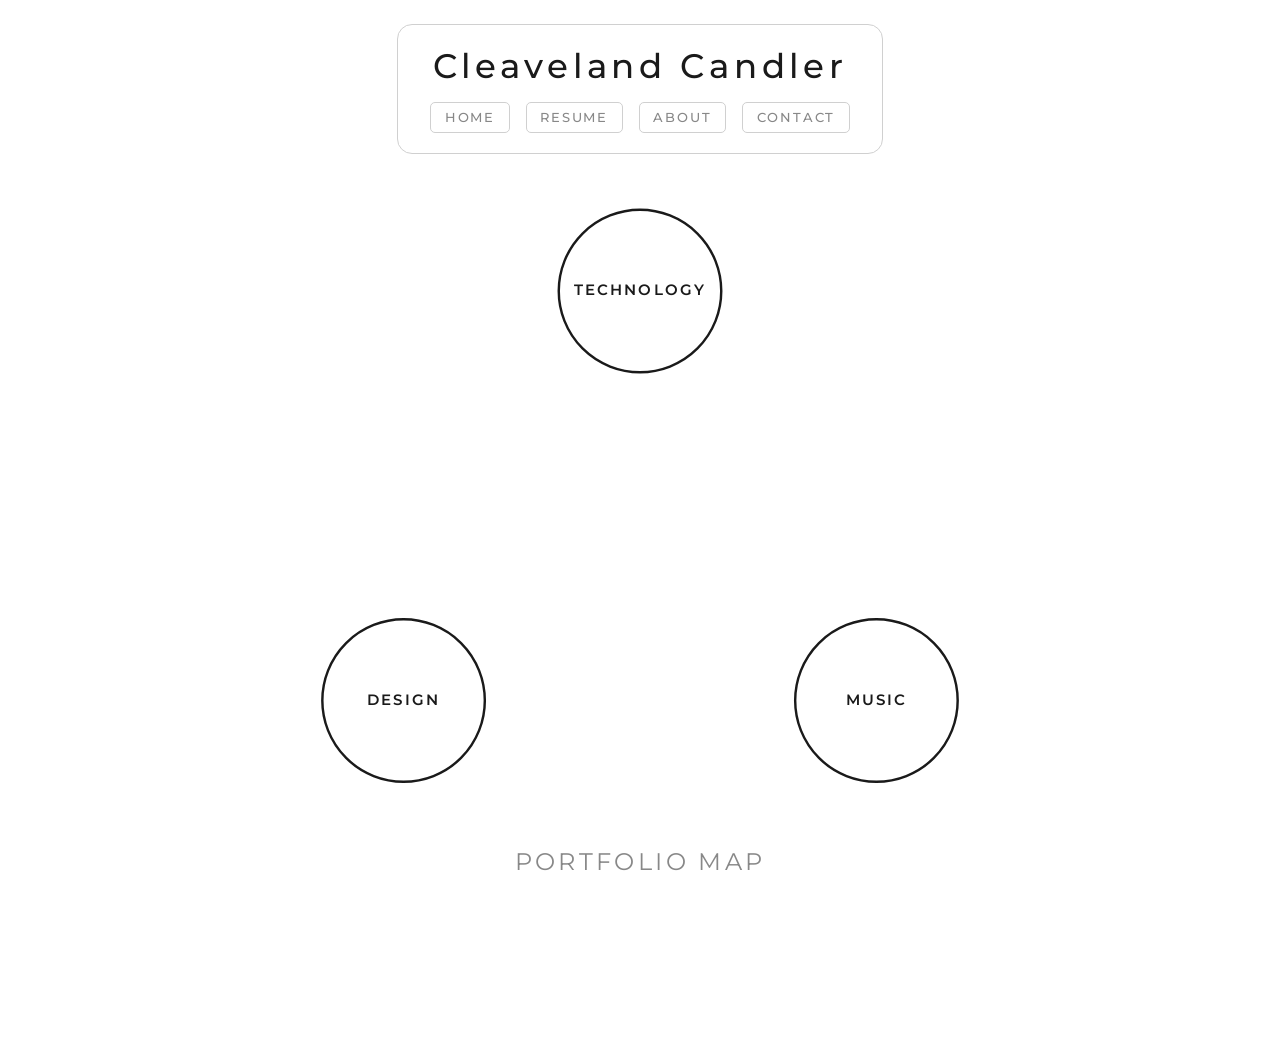
<file: index.html>
<!doctype html>
<html lang="en">
  <head>
    <meta charset="UTF-8" />
    <meta name="viewport" content="width=device-width, initial-scale=1.0" />

    <title>CleaveTech - Cleaveland Candler</title>
    <meta
      name="description"
      content="The portfolio of Cleaveland Candler — technologist, designer, and musician. Nine projects spanning IT, design, and music."
    />

    <link rel="icon" href="favicon.ico" sizes="32x32" />
    <link rel="icon" href="icon.svg" type="image/svg+xml" />
    <link rel="apple-touch-icon" href="apple-touch-icon.png" />

    <meta name="theme-color" content="#037585" />

    <meta property="og:title" content="CleaveTech - Cleaveland Candler" />
    <meta
      property="og:description"
      content="The portfolio of Cleaveland Candler — technologist, designer, and musician."
    />
    <meta property="og:url" content="https://cleavetech.com/" />
    <meta property="og:type" content="website" />

    <link rel="canonical" href="https://cleavetech.com/" />

    <link rel="stylesheet" href="src/styles/tokens.css" />
    <link rel="stylesheet" href="src/styles/main.css" />
    <link rel="stylesheet" href="src/styles/home.css" />

    <script src="src/js/header.js" defer></script>
  </head>
  <body>
    <div id="site-header"></div>

    <main class="landing">
      <svg
        class="portfolio-svg"
        viewBox="0 0 640 480"
        xmlns="http://www.w3.org/2000/svg"
        aria-label="Interactive portfolio — select a discipline to explore projects"
      >
        <!-- Arc label paths are injected here by main.js -->
        <defs id="js-defs"></defs>

        <!-- Layer 3: connecting lines from discipline to project icons -->
        <g id="js-lines"></g>

        <!-- Layer 4: project icons and arc labels -->
        <g id="js-icons"></g>

        <!-- Layer 5: discipline buttons (on top) -->
        <g id="js-disciplines"></g>
      </svg>
    </main>
    <p class="landing__page-title">Portfolio Map</p>

    <script src="src/js/main.js"></script>
  </body>
</html>
</file>
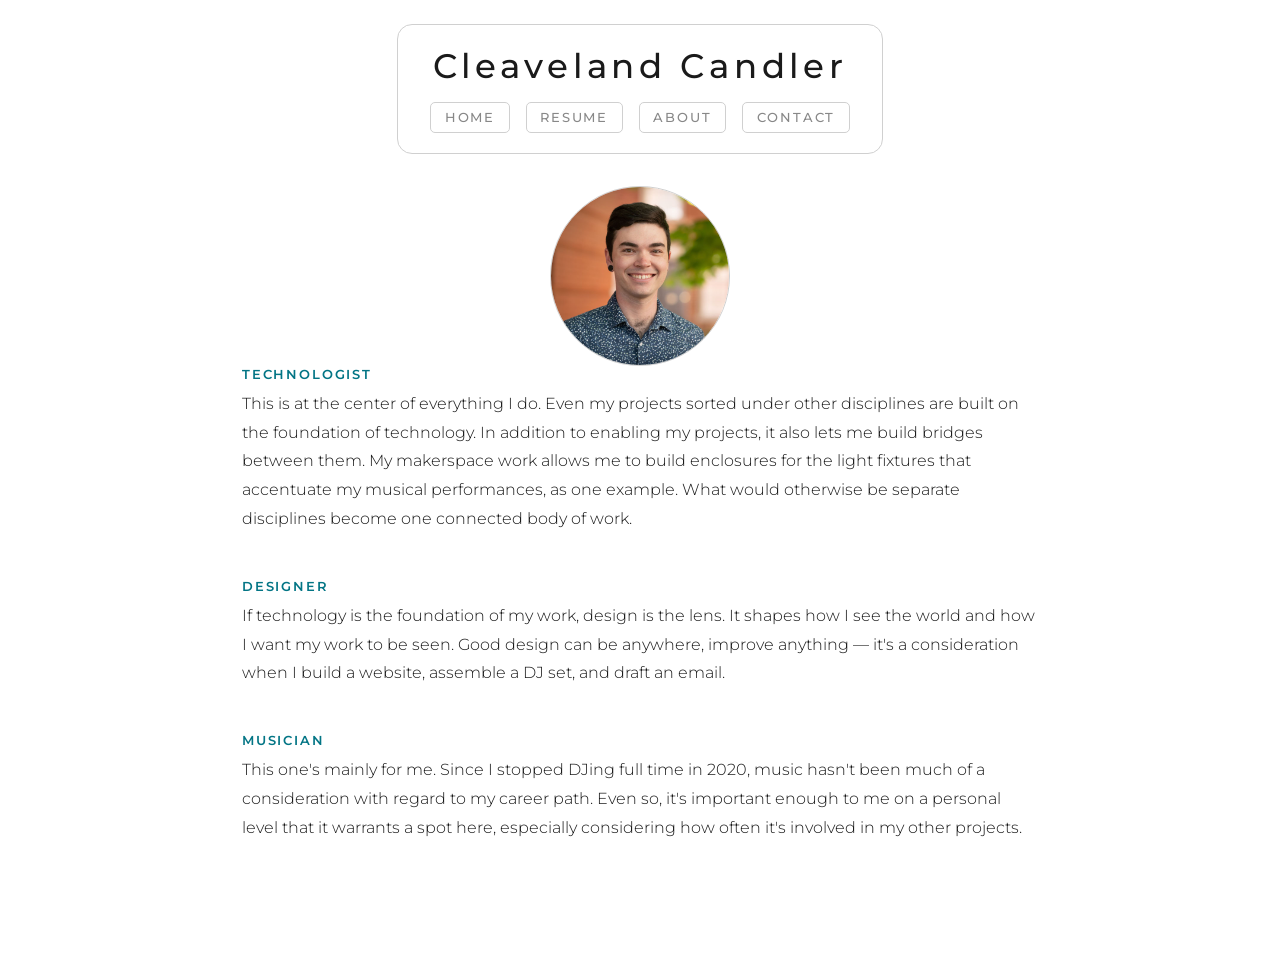
<file: about/index.html>
<!doctype html>
<html lang="en">
  <head>
    <meta charset="UTF-8" />
    <meta name="viewport" content="width=device-width, initial-scale=1.0" />

    <title>CleaveTech - About</title>
    <meta
      name="description"
      content="Technologist - Musician - Designer"
    />

    <link rel="icon" href="../favicon.ico" sizes="32x32" />
    <link rel="icon" href="../icon.svg" type="image/svg+xml" />
    <link rel="apple-touch-icon" href="../apple-touch-icon.png" />

    <meta name="theme-color" content="#037585" />

    <meta property="og:title" content="CleaveTech - About" />
    <meta
      property="og:description"
      content="Technologist - Musician - Designer"
    />
    <meta property="og:url" content="https://cleavetech.com/about/" />
    <meta property="og:type" content="website" />

    <link rel="canonical" href="https://cleavetech.com/about/" />

    <link rel="stylesheet" href="../src/styles/tokens.css" />
    <link rel="stylesheet" href="../src/styles/main.css" />
    <link rel="stylesheet" href="../src/styles/content.css" />

    <script src="../src/js/header.js" defer></script>
  </head>
  <body>
    <div id="site-header"></div>

    <main class="content">
      <section class="content__hero">
        <img
          class="content__photo content__photo--round"
          src="../src/assets/img/cleaveland_profile.jpg"
          alt="Cleaveland Candler"
        />
        <div class="content__hero-body">
          <div>
            <h2 class="content__section-title">Technologist</h2>
            <p class="content__section-body">
              This is at the center of everything I do. Even my projects sorted under other disciplines are built on the
              foundation of technology. In addition to enabling my projects, it also lets me build bridges between them.
              My makerspace work allows me to build enclosures for the light fixtures that accentuate my musical
              performances, as one example. What would otherwise be separate disciplines become one connected body of
              work.
            </p>
          </div>

          <div>
            <h2 class="content__section-title">Designer</h2>
            <p class="content__section-body">
              If technology is the foundation of my work, design is the lens. It shapes how I see the world and how I
              want my work to be seen. Good design can be anywhere, improve anything — it's a consideration when I build
              a website, assemble a DJ set, and draft an email.
            </p>
          </div>

          <div>
            <h2 class="content__section-title">Musician</h2>
            <p class="content__section-body">
              This one's mainly for me. Since I stopped DJing full time in 2020, music hasn't been much of a
              consideration with regard to my career path. Even so, it's important enough to me on a personal level that
              it warrants a spot here, especially considering how often it's involved in my other projects.
            </p>
          </div>
        </div>
      </section>
    </main>
  </body>
</html>
</file>
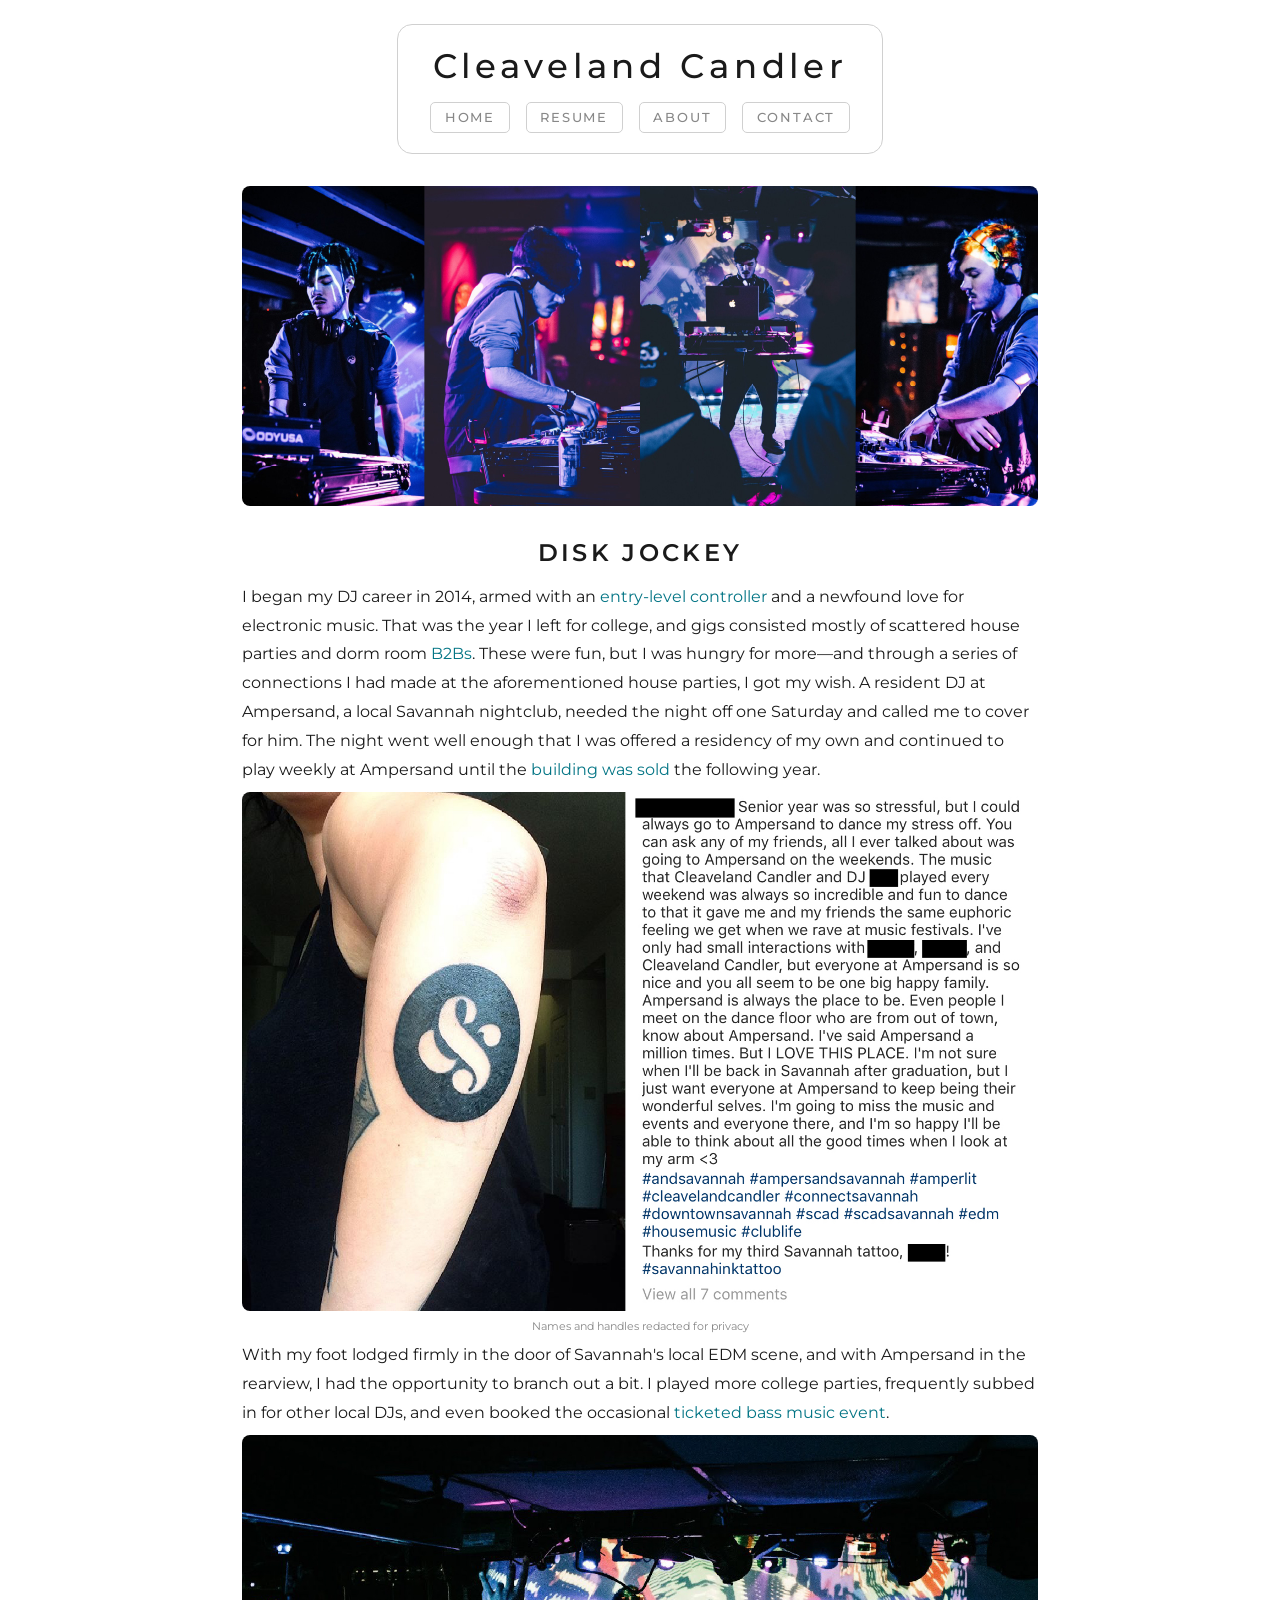
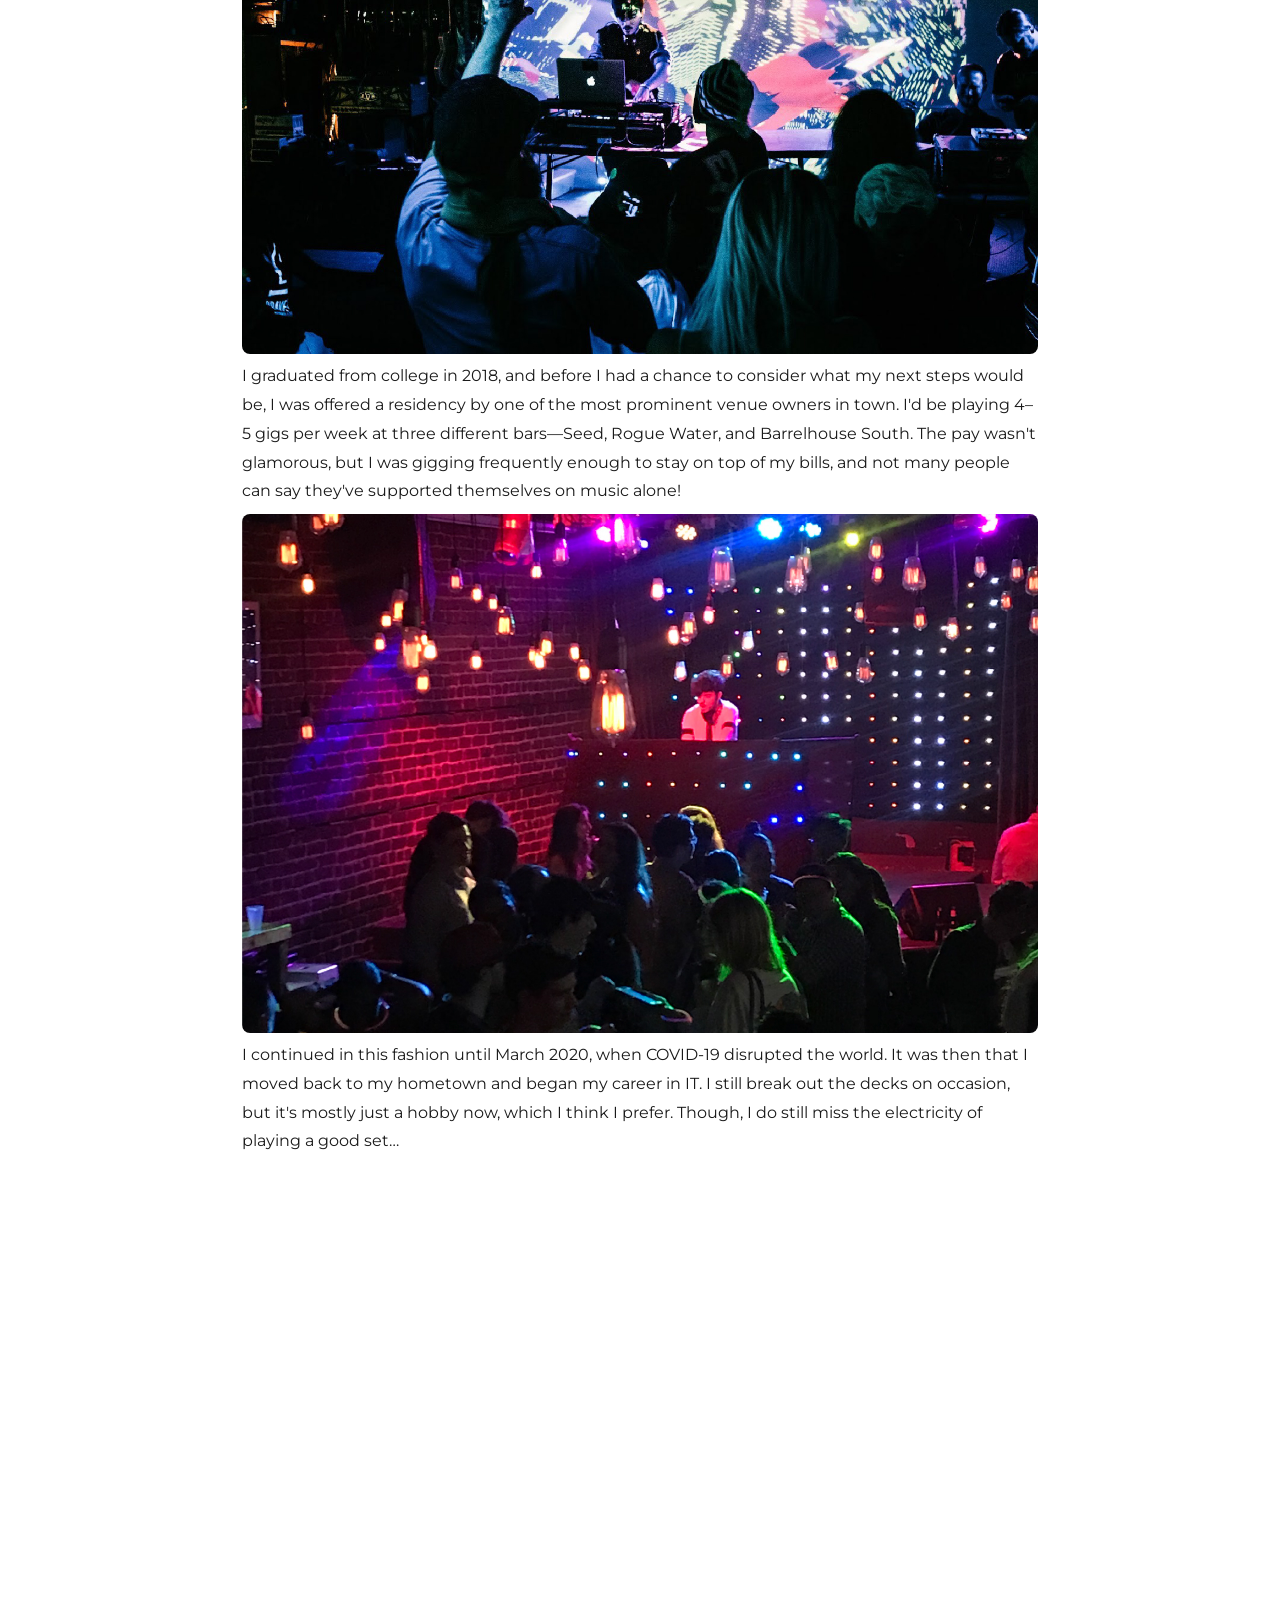
<file: projects/disk-jockey/index.html>
<!doctype html>
<html lang="en">
  <head>
    <meta charset="UTF-8" />
    <meta name="viewport" content="width=device-width, initial-scale=1.0" />

    <title>CleaveTech - Disk Jockey</title>
    <meta
      name="description"
      content="Years behind the decks building nights to remember."
    />

    <link rel="icon" href="../../favicon.ico" sizes="32x32" />
    <link rel="icon" href="../../icon.svg" type="image/svg+xml" />
    <link rel="apple-touch-icon" href="../../apple-touch-icon.png" />

    <meta name="theme-color" content="#037585" />

    <meta property="og:title" content="CleaveTech - Disk Jockey" />
    <meta
      property="og:description"
      content="Years behind the decks building nights to remember."
    />
    <meta property="og:url" content="https://cleavetech.com/projects/disk-jockey/" />
    <meta property="og:type" content="website" />

    <link rel="canonical" href="https://cleavetech.com/projects/disk-jockey/" />

    <link rel="stylesheet" href="../../src/styles/tokens.css" />
    <link rel="stylesheet" href="../../src/styles/main.css" />
    <link rel="stylesheet" href="../../src/styles/content.css" />

    <script src="../../src/js/header.js" defer></script>
  </head>
  <body>
    <div id="site-header"></div>

    <main class="content">
      <div class="content__banner">
        <img
          class="content__banner-img"
          src="../../src/assets/img/dj-banner.jpg"
          alt="Disk Jockey"
        />
      </div>
      <h1 class="content__title">Disk Jockey</h1>
      <section class="content__intro">
        <p class="content__intro-body">
          I began my DJ career in 2014, armed with an
          <a href="https://www.numark.com/product/mixtrack-pro-ii" target="_blank" rel="noopener">entry-level controller</a>
          and a newfound love for electronic music. That was the year I left for
          college, and gigs consisted mostly of scattered house parties and dorm
          room
          <a href="https://www.redbull.com/us-en/b2b-dj-sets-explained" target="_blank" rel="noopener">B2Bs</a>.
          These were fun, but I was hungry for more—and through a series of
          connections I had made at the aforementioned house parties, I got my
          wish. A resident DJ at Ampersand, a local Savannah nightclub, needed
          the night off one Saturday and called me to cover for him. The night
          went well enough that I was offered a residency of my own and continued
          to play weekly at Ampersand until the
          <a href="https://www.savannahnow.com/story/business/2016/07/29/ampersand-close-its-doors/13972878007/" target="_blank" rel="noopener">building was sold</a>
          the following year.
        </p>

        <figure class="content__figure">
          <img
            class="content__figure-img"
            src="../../src/assets/img/amptattoo.jpg"
            alt="Someone tattooed the Ampersand logo on their arm, citing me and the other DJs"
          />
          <figcaption class="content__figure-caption">Names and handles redacted for privacy</figcaption>
        </figure>

        <p class="content__intro-body">
          With my foot lodged firmly in the door of Savannah's local EDM scene,
          and with Ampersand in the rearview, I had the opportunity to branch out
          a bit. I played more college parties, frequently subbed in for
          other local DJs, and even booked the occasional
          <a href="https://www.facebook.com/photo/?fbid=546334899339078&amp;set=pcb.546334972672404" target="_blank" rel="noopener">ticketed bass music event</a>.
        </p>

        <figure class="content__figure">
          <img
            class="content__figure-img"
            src="../../src/assets/img/basshole1.jpg"
            alt="Performing at Basshole, local EDM event hosted by Savannah Bounce"
          />
        </figure>

        <p class="content__intro-body">
          I graduated from college in 2018, and before I had a chance to consider
          what my next steps would be, I was offered a residency by one of the
          most prominent venue owners in town. I'd be playing 4–5 gigs per week
          at three different bars—Seed, Rogue Water, and Barrelhouse South. The
          pay wasn't glamorous, but I was gigging frequently enough to stay on
          top of my bills, and not many people can say they've supported
          themselves on music alone!
        </p>

        <figure class="content__figure">
          <img
            class="content__figure-img"
            src="../../src/assets/img/barrelhouse1.jpg"
            alt="Performing at Barrelhouse South, bar and venue in Savannah, GA"
          />
        </figure>
        
        <p class="content__intro-body">
          I continued in this fashion until March 2020, when COVID-19 disrupted
          the world. It was then that I moved back to my hometown and began my
          career in IT. I still break out the decks on occasion, but it's mostly
          just a hobby now, which I think I prefer. Though, I do still miss the
          electricity of playing a good set…
        </p>
      </section>
      <div class="content__embed-wrap">
        <iframe
          class="content__embed"
          title="CLVLND — MIXES"
          src="https://w.soundcloud.com/player/?url=https%3A//api.soundcloud.com/playlists/soundcloud%253Aplaylists%253A462865893&color=%23037585&auto_play=false&hide_related=true&show_comments=false&show_user=true&show_reposts=false&show_teaser=false&visual=true"
          loading="lazy"
          allow="autoplay"
        ></iframe>
      </div>
    </main>
  </body>
</html>
</file>
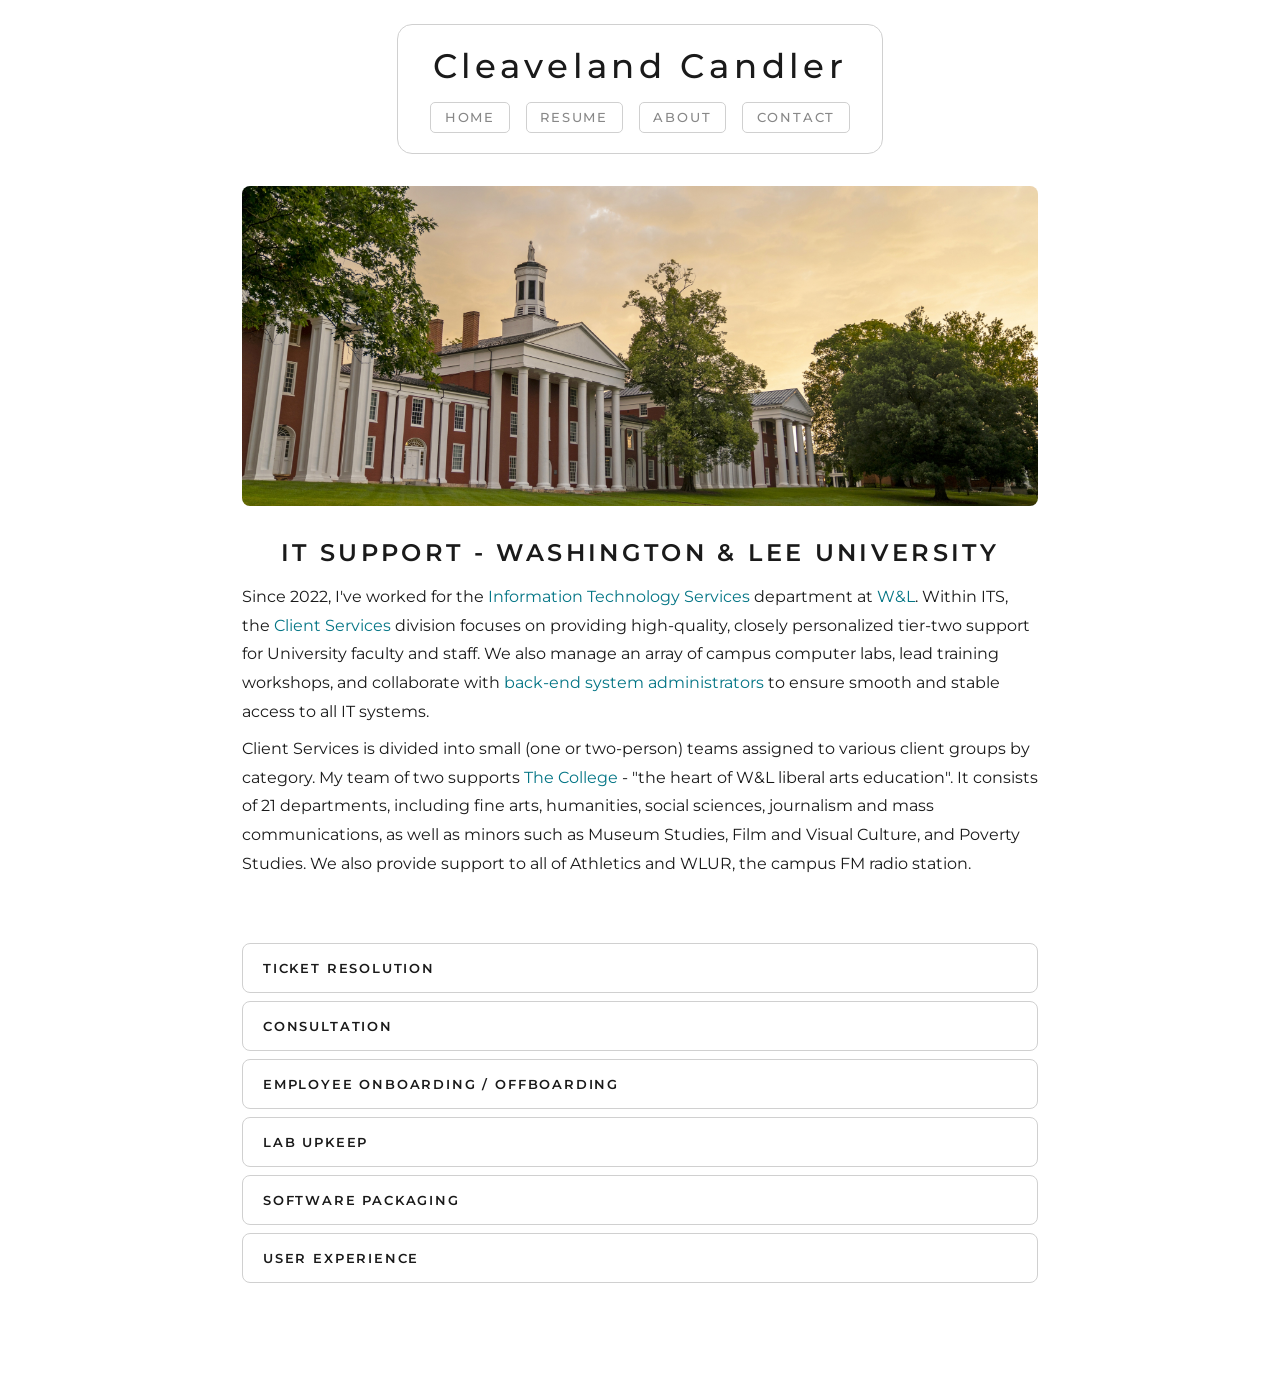
<file: projects/it-support/index.html>
<!doctype html>
<html lang="en">
  <head>
    <meta charset="UTF-8" />
    <meta name="viewport" content="width=device-width, initial-scale=1.0" />

    <title>CleaveTech - IT Support</title>
    <meta
      name="description"
      content="Tier-two IT support for The College at Washington &amp; Lee University: ticket resolution, client consultation, employee onboarding, and campus lab management."
    />

    <link rel="icon" href="../../favicon.ico" sizes="32x32" />
    <link rel="icon" href="../../icon.svg" type="image/svg+xml" />
    <link rel="apple-touch-icon" href="../../apple-touch-icon.png" />

    <meta name="theme-color" content="#037585" />

    <meta property="og:title" content="CleaveTech - IT Support" />
    <meta
      property="og:description"
      content="Tier-two IT support for The College at Washington &amp; Lee University: ticket resolution, consultation, onboarding, and campus lab management."
    />
    <meta property="og:url" content="https://cleavetech.com/projects/it-support/" />
    <meta property="og:type" content="website" />

    <link rel="canonical" href="https://cleavetech.com/projects/it-support/" />

    <link rel="stylesheet" href="../../src/styles/tokens.css" />
    <link rel="stylesheet" href="../../src/styles/main.css" />
    <link rel="stylesheet" href="../../src/styles/content.css" />

    <script src="../../src/js/header.js" defer></script>
  </head>
  <body>
    <div id="site-header"></div>

    <main class="content">
      <div class="content__banner">
        <img class="content__banner-img" src="../../src/assets/img/it-support-banner.jpg" alt="IT Support" />
      </div>
      <h1 class="content__title">IT Support - Washington & Lee University</h1>
      <section class="content__intro">
        <p class="content__intro-body">
          Since 2022, I've worked for the
          <a href="https://my.wlu.edu/its" target="_blank" rel="noopener noreferrer">Information Technology Services</a>
          department at <a href="https://wlu.edu" target="_blank" rel="noopener noreferrer">W&L</a>. Within ITS, the
          <a href="https://my.wlu.edu/its/about-its/its-client-services-staff" target="_blank" rel="noopener noreferrer"
            >Client Services</a
          >
          division focuses on providing high-quality, closely personalized tier-two support for University faculty and
          staff. We also manage an array of campus computer labs, lead training workshops, and collaborate with
          <a href="https://my.wlu.edu/its/about-its/its-groups" target="_blank" rel="noopener noreferrer"
            >back-end system administrators</a
          >
          to ensure smooth and stable access to all IT systems.
        </p>
        <p class="content__intro-body">
          Client Services is divided into small (one or two-person) teams assigned to various client groups by category.
          My team of two supports
          <a href="https://my.wlu.edu/the-college" target="_blank">The College</a> - "the heart of W&L liberal arts
          education". It consists of 21 departments, including fine arts, humanities, social sciences, journalism and
          mass communications, as well as minors such as Museum Studies, Film and Visual Culture, and Poverty Studies.
          We also provide support to all of Athletics and WLUR, the campus FM radio station.
        </p>
      </section>

      <section class="content__body">
        <div class="collapsible">
          <button class="collapsible__trigger">Ticket Resolution</button>
          <div class="collapsible__panel">
            <p class="collapsible__body">
              The core of my day-to-day work in Client Services is ticket resolution. Using the SolarWinds Web Help Desk
              platform, I work closely with our university's Help Desk to manage tickets through creation/assignment,
              investigation, resolution, and closure:
            </p>
            <ol class="collapsible__list">
              <li>
                Ticket Creation
                <p class="collapsible__body">
                  Tickets are created one of two ways: traditionally, a user will contact the Help Desk with their
                  issue, and if escalation is necessary, the Help Desk will assign it to me. I like to offer a personal
                  touch, so I make it clear to my clients that they can always contact me directly with questions or
                  issues, if that is their preference. In these cases, I am responsible for creating the ticket myself.
                </p>
              </li>
              <li>
                Investigation
                <p class="collapsible__body">
                  Whether the ticket was routed to me from the Help Desk or created from a direct conversation with a
                  client, the next step is to gather data. What is the nature of the issue? Is there an error code to
                  research? Does the problem persist across multiple devices, different browsers, or alternative user
                  accounts? Answering these questions will point me in the right direction to isolate the source of the
                  issue.
                </p>
              </li>
              <li>
                Resolution
                <p class="collapsible__body">
                  Ticket resolution isn't always as simple as sending bulleted instructions or helping a user clear
                  their cache. Often, I need to coordinate with teammates, outside vendors, or the back-end
                  administrators and architects within ITS. This can extend the timeline a bit, so it's important to
                  communicate with the client to keep them up-to-date when a fix is implemented.
                </p>
              </li>
              <li>
                Closure
                <p class="collapsible__body">
                  Before closing a ticket, it's good to make sure that every step of the process has been properly
                  documented - including the steps I took to solve the issue, as well as any outside parties I
                  coordinated with. Collecting this data in Web Help Desk will help others who may face similar issues
                  in the future.
                </p>
              </li>
            </ol>
          </div>
        </div>

        <div class="collapsible">
          <button class="collapsible__trigger">Consultation</button>
          <div class="collapsible__panel">
            <p class="collapsible__body">
              One main difference between tier-one helpdesk support and my tier-two role in Client Services is that I
              can offer personalized consultation for all sorts of technical needs: hardware upgrades and replacement,
              project management, software selection and training, and workflow automation. A hands-on, white glove
              approach means my clients get to stay focused on their work without poring over technical details that may
              feel unimportant or distracting.
            </p>
          </div>
        </div>

        <div class="collapsible">
          <button class="collapsible__trigger">Employee Onboarding / Offboarding</button>
          <div class="collapsible__panel">
            <p class="collapsible__body">
              Working in an academic institution, I support an ever-rotating cast of visiting faculty and coaches. For
              new employees, onboarding is split into three sections:
            </p>
            <ol class="collapsible__list">
              <li>
                Pre-employment
                <p class="collapsible__body">
                  This is the consultation phase - upon receiving the hiring notice from HR, I reach out to the user to
                  ask about their preferences regarding OS, form factor, monitor configuration, and peripheral needs.
                  It's also a good opportunity to send over some preliminary information from our ITS homepage and
                  answer any questions early on.
                </p>
              </li>
              <li>
                Equipment setup
                <p class="collapsible__body">
                  Once I have the information I need from step 1, I prepare the equipment: image a computer (we use a
                  PXE server), apply system updates, install drivers, and pre-configure any needed applications that
                  don't already come with the image.
                </p>
              </li>
              <li>
                Setup meeting
                <p class="collapsible__body">
                  When the equipment is ready, I reach back out to the user to arrange an in-person meeting to get their
                  station set up. Beyond simply configuring the hardware and arranging peripherals, I also ensure they
                  can sign into all necessary services, install relevant print queues from our PaperCut server, give
                  them a quick tour around Box cloud storage, and make any other adjustments we may have missed during
                  previous steps.
                </p>
              </li>
            </ol>
          </div>
        </div>

        <div class="collapsible">
          <button class="collapsible__trigger">Lab Upkeep</button>
          <div class="collapsible__panel">
            <p class="collapsible__body">
              In addition to supporting end users, I am also responsible for managing four separate computer labs across
              campus, totaling 44 machines. Each lab is unique, with its own set of quirks and challenges - changing
              from term to term with a total replacement every four years. Each summer, the labs are re-imaged to
              install new versions of their software released since the previous year.
            </p>
          </div>
        </div>

        <div class="collapsible">
          <button class="collapsible__trigger">Software Packaging</button>
          <div class="collapsible__panel">
            <p class="collapsible__body">
              One of the most important facets of the summer lab upkeep is applying updates to software packages. On a
              cross-departmental team of three, I help to package software used in all labs - 195 separate applications,
              split across seven different lab images, four of which are applied to my own labs. The process varies for
              each application, but generally follows these steps:
            </p>
            <ol class="collapsible__list">
              <li>Copy and rename the previous year's package folder into a temporary scratch space</li>
              <li>Check the vendor's website for the latest version of the software</li>
              <li>Replace the .exe or .msi with the new version</li>
              <li>Update the .bat file to reflect changes in version number</li>
              <li>
                Check for other details that need adjusting - updated license files, shortcut locations, configuration
                files, etc
              </li>
              <li>
                Update the PowerShell detection script with new version number to avoid conflicts in SCCM's task
                sequence
              </li>
              <li>Move the updated package folder back into the network share to be added to the task sequence</li>
            </ol>
          </div>
        </div>

        <div class="collapsible">
          <button class="collapsible__trigger">User Experience</button>
          <div class="collapsible__panel">
            <p class="collapsible__body">
              During my first months in this role, I co-founded the new User Experience committee, with the goal of
              overhauling how Client Services interfaces with end users across campus. We created a map of typical
              touchpoints with employees:
            </p>
            <ol class="collapsible__list">
              <li>
                Onboarding
                <ul class="collapsible__sublist">
                  <li>First contact</li>
                  <li>Employee arrives on campus</li>
                  <li>Computer deployment meeting</li>
                </ul>
              </li>
              <li>
                Hardware replacement
                <ul class="collapsible__sublist">
                  <li>Email notification</li>
                  <li>Replacement meeting</li>
                </ul>
              </li>
              <li>
                Role change
                <ul class="collapsible__sublist">
                  <li>Lateral move</li>
                  <li>Promotion</li>
                  <li>Department Head rotation</li>
                  <li>Returning former employee</li>
                </ul>
              </li>
              <li>
                Offboarding
                <ul class="collapsible__sublist">
                  <li>Retirement</li>
                  <li>Resignation</li>
                </ul>
              </li>
            </ol>
            <p class="collapsible__body">With the touchpoints mapped, we built a spreadsheet outlining:</p>
            <ol class="collapsible__list">
              <li>Relevant parties to contact or loop in</li>
              <li>Information to convey to or gather from the employee</li>
              <li>Hardware to deploy or collect</li>
              <li>Internal records to update</li>
            </ol>
            <p class="collapsible__body">
              With all this data collected and organized in one place, Client Services now has a standardized playbook
              to reference for all routine interactions with clients, ensuring that service is consistent for all users
              across campus.
            </p>
          </div>
        </div>
      </section>
    </main>
    <script src="../../src/js/collapsible.js"></script>
  </body>
</html>
</file>
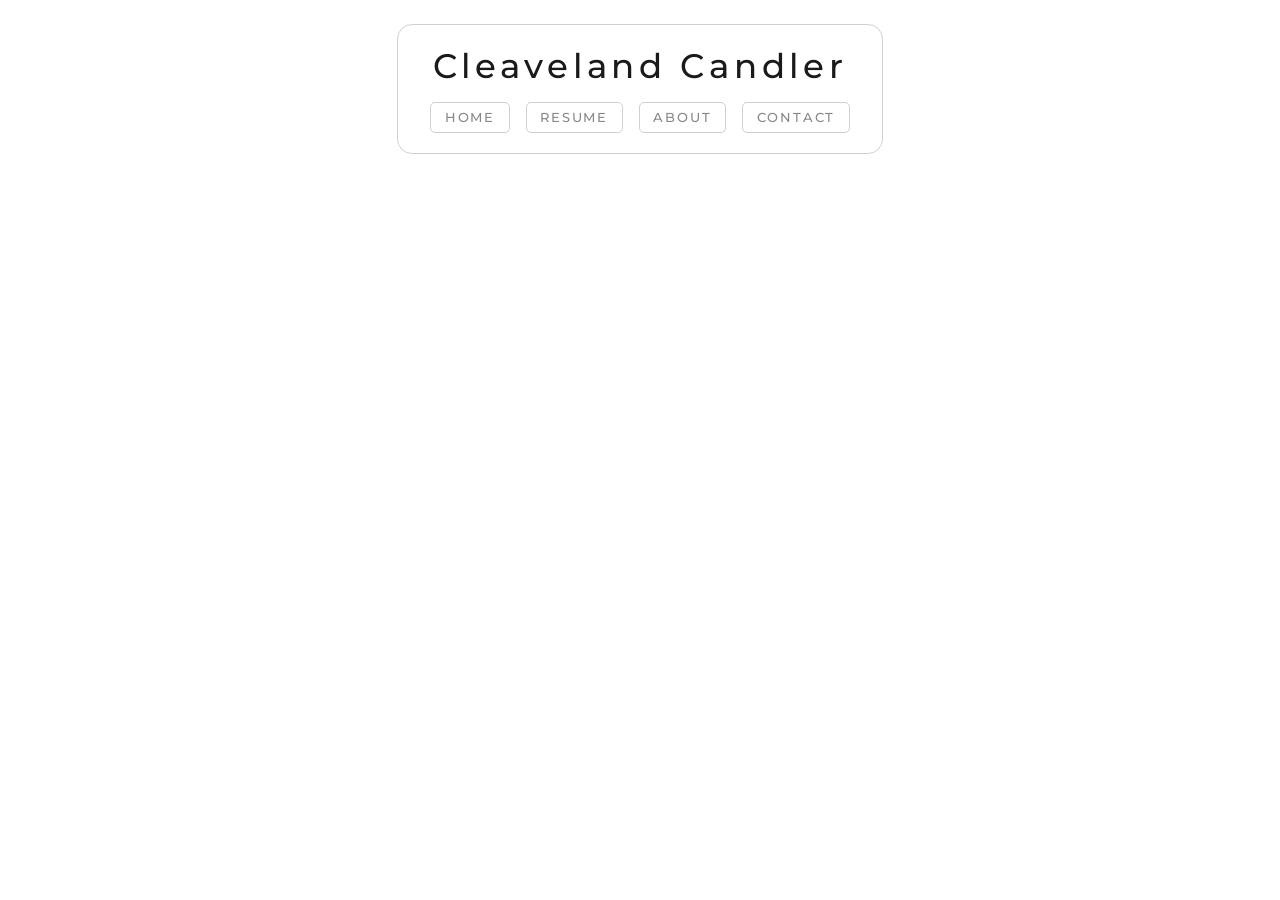
<file: projects/lighting-design/index.html>
<!doctype html>
<html lang="en">
  <head>
    <meta charset="UTF-8" />
    <meta name="viewport" content="width=device-width, initial-scale=1.0" />

    <title>CleaveTech - Lighting Design</title>
    <meta
      name="description"
      content="Lighting design for concert and stage productions, plus immersive environments and installations."
    />

    <link rel="icon" href="../../favicon.ico" sizes="32x32" />
    <link rel="icon" href="../../icon.svg" type="image/svg+xml" />
    <link rel="apple-touch-icon" href="../../apple-touch-icon.png" />

    <meta name="theme-color" content="#037585" />

    <meta property="og:title" content="CleaveTech - Lighting Design" />
    <meta
      property="og:description"
      content="Lighting design for concert and stage productions, plus immersive environments and installations."
    />
    <meta property="og:url" content="https://cleavetech.com/projects/lighting-design/" />
    <meta property="og:type" content="website" />

    <link rel="canonical" href="https://cleavetech.com/projects/lighting-design/" />

    <link rel="stylesheet" href="../../src/styles/tokens.css" />
    <link rel="stylesheet" href="../../src/styles/main.css" />
    <link rel="stylesheet" href="../../src/styles/content.css" />

    <script src="../../src/js/header.js" defer></script>
  </head>
  <body>
    <div id="site-header"></div>
  </body>
</html>
</file>
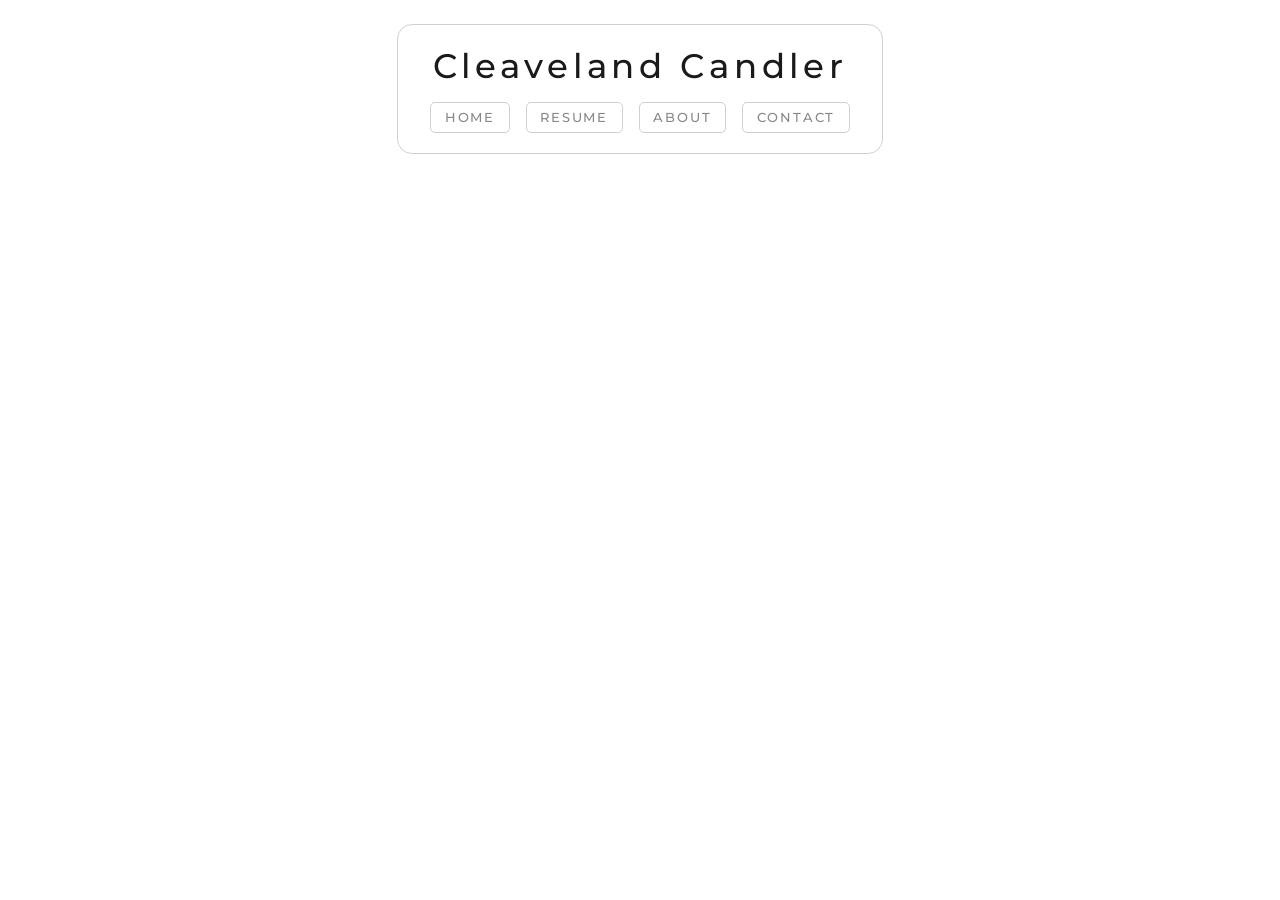
<file: projects/makerspace/index.html>
<!doctype html>
<html lang="en">
  <head>
    <meta charset="UTF-8" />
    <meta name="viewport" content="width=device-width, initial-scale=1.0" />

    <title>CleaveTech - Makerspace</title>
    <meta
      name="description"
      content="Design and fabrication: 3D printing, prototyping, and custom enclosures built to support projects across all disciplines."
    />

    <link rel="icon" href="../../favicon.ico" sizes="32x32" />
    <link rel="icon" href="../../icon.svg" type="image/svg+xml" />
    <link rel="apple-touch-icon" href="../../apple-touch-icon.png" />

    <meta name="theme-color" content="#037585" />

    <meta property="og:title" content="CleaveTech - Makerspace" />
    <meta
      property="og:description"
      content="Design and fabrication: 3D printing, prototyping, and custom enclosures built to support projects across all disciplines."
    />
    <meta property="og:url" content="https://cleavetech.com/projects/makerspace/" />
    <meta property="og:type" content="website" />

    <link rel="canonical" href="https://cleavetech.com/projects/makerspace/" />

    <link rel="stylesheet" href="../../src/styles/tokens.css" />
    <link rel="stylesheet" href="../../src/styles/main.css" />
    <link rel="stylesheet" href="../../src/styles/content.css" />

    <script src="../../src/js/header.js" defer></script>
  </head>
  <body>
    <div id="site-header"></div>
  </body>
</html>
</file>
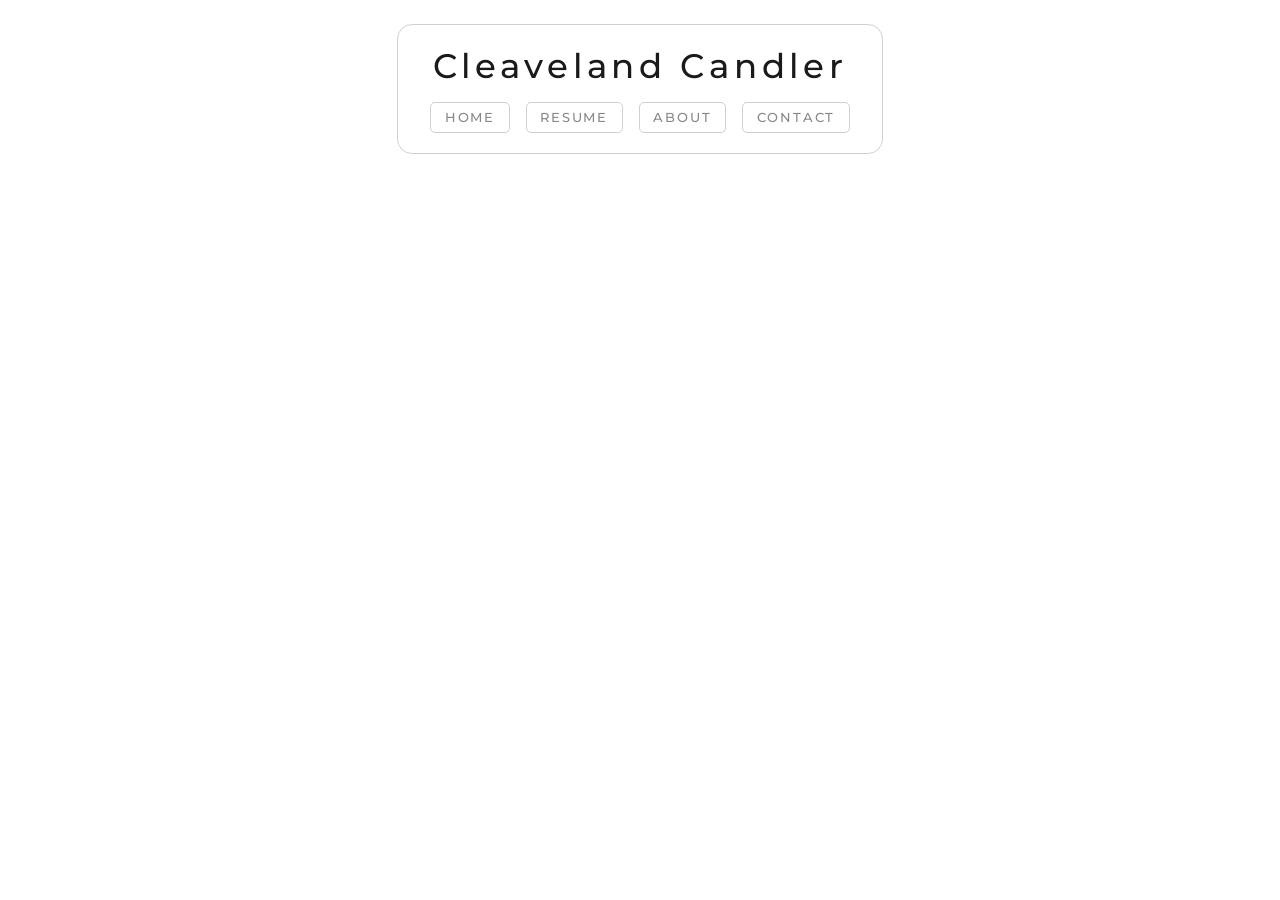
<file: projects/motion-design/index.html>
<!doctype html>
<html lang="en">
  <head>
    <meta charset="UTF-8" />
    <meta name="viewport" content="width=device-width, initial-scale=1.0" />

    <title>CleaveTech - Motion Design</title>
    <meta
      name="description"
      content="Motion graphics and animated visual work."
    />

    <link rel="icon" href="../../favicon.ico" sizes="32x32" />
    <link rel="icon" href="../../icon.svg" type="image/svg+xml" />
    <link rel="apple-touch-icon" href="../../apple-touch-icon.png" />

    <meta name="theme-color" content="#037585" />

    <meta property="og:title" content="CleaveTech - Motion Design" />
    <meta
      property="og:description"
      content="Motion graphics and animated visual work."
    />
    <meta property="og:url" content="https://cleavetech.com/projects/motion-design/" />
    <meta property="og:type" content="website" />

    <link rel="canonical" href="https://cleavetech.com/projects/motion-design/" />

    <link rel="stylesheet" href="../../src/styles/tokens.css" />
    <link rel="stylesheet" href="../../src/styles/main.css" />
    <link rel="stylesheet" href="../../src/styles/content.css" />

    <script src="../../src/js/header.js" defer></script>
  </head>
  <body>
    <div id="site-header"></div>
  </body>
</html>
</file>
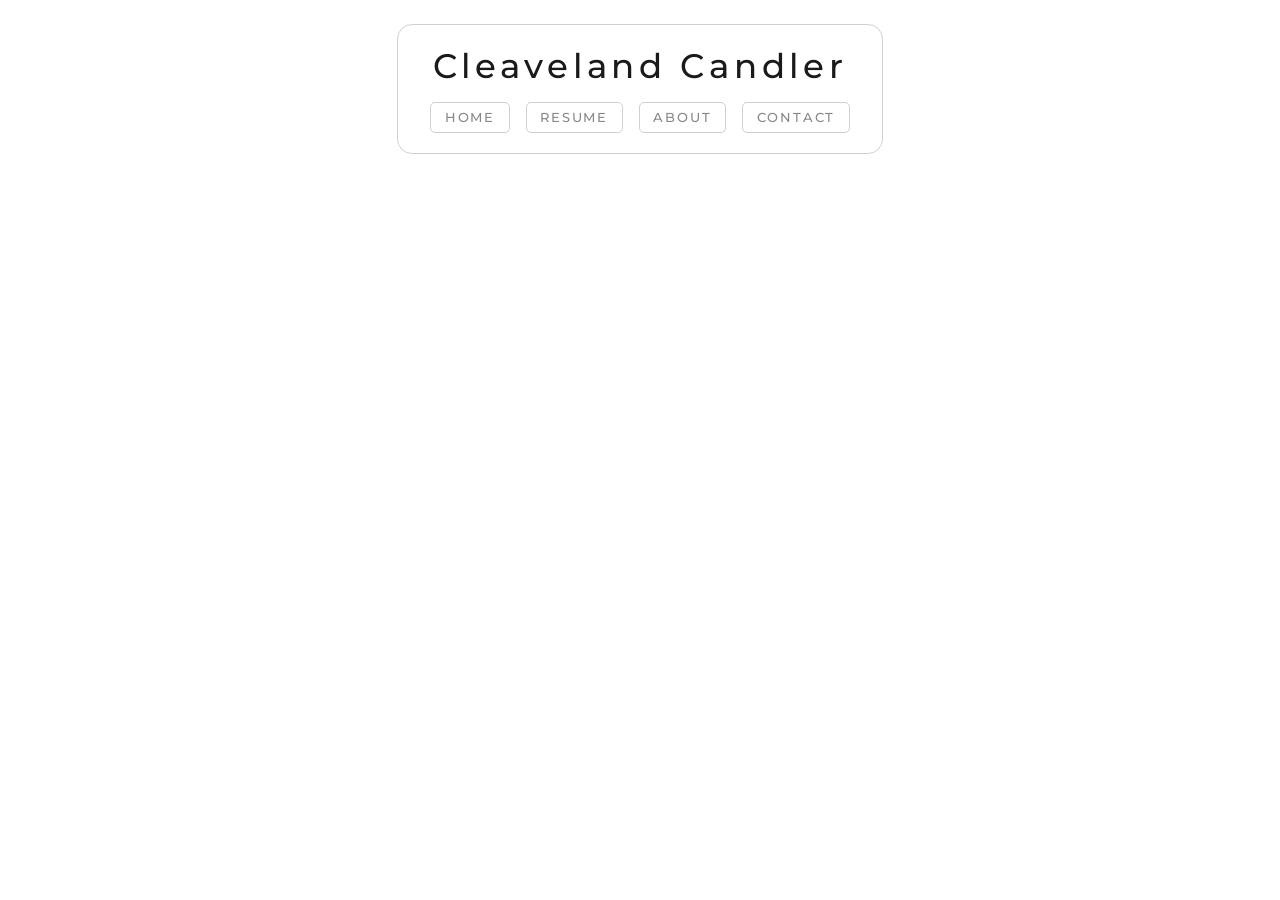
<file: projects/production/index.html>
<!doctype html>
<html lang="en">
  <head>
    <meta charset="UTF-8" />
    <meta name="viewport" content="width=device-width, initial-scale=1.0" />

    <title>CleaveTech - Production</title>
    <meta
      name="description"
      content="Electronic music production, instrumentation, arrangement, recording, and sound synthesis."
    />

    <link rel="icon" href="../../favicon.ico" sizes="32x32" />
    <link rel="icon" href="../../icon.svg" type="image/svg+xml" />
    <link rel="apple-touch-icon" href="../../apple-touch-icon.png" />

    <meta name="theme-color" content="#037585" />

    <meta property="og:title" content="CleaveTech - Production" />
    <meta
      property="og:description"
      content="Electronic music production, instrumentation, arrangement, recording, and sound synthesis."
    />
    <meta property="og:url" content="https://cleavetech.com/projects/production/" />
    <meta property="og:type" content="website" />

    <link rel="canonical" href="https://cleavetech.com/projects/production/" />

    <link rel="stylesheet" href="../../src/styles/tokens.css" />
    <link rel="stylesheet" href="../../src/styles/main.css" />
    <link rel="stylesheet" href="../../src/styles/content.css" />

    <script src="../../src/js/header.js" defer></script>
  </head>
  <body>
    <div id="site-header"></div>
  </body>
</html>
</file>
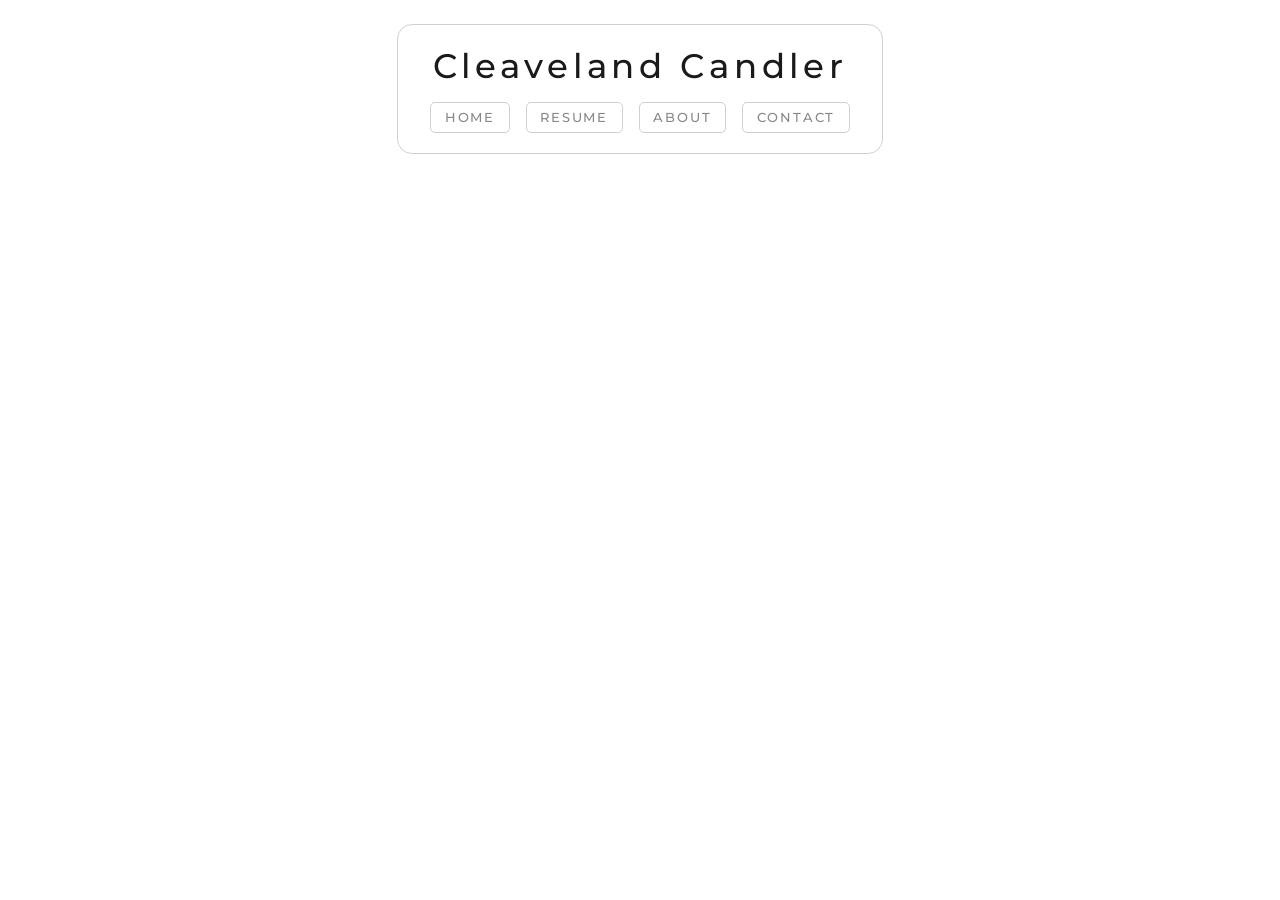
<file: projects/projection-art/index.html>
<!doctype html>
<html lang="en">
  <head>
    <meta charset="UTF-8" />
    <meta name="viewport" content="width=device-width, initial-scale=1.0" />

    <title>CleaveTech - Projection Art</title>
    <meta
      name="description"
      content="Projection mapping and projected visual art."
    />

    <link rel="icon" href="../../favicon.ico" sizes="32x32" />
    <link rel="icon" href="../../icon.svg" type="image/svg+xml" />
    <link rel="apple-touch-icon" href="../../apple-touch-icon.png" />

    <meta name="theme-color" content="#037585" />

    <meta property="og:title" content="CleaveTech - Projection Art" />
    <meta
      property="og:description"
      content="Projection mapping and projected visual art."
    />
    <meta property="og:url" content="https://cleavetech.com/projects/projection-art/" />
    <meta property="og:type" content="website" />

    <link rel="canonical" href="https://cleavetech.com/projects/projection-art/" />

    <link rel="stylesheet" href="../../src/styles/tokens.css" />
    <link rel="stylesheet" href="../../src/styles/main.css" />
    <link rel="stylesheet" href="../../src/styles/content.css" />

    <script src="../../src/js/header.js" defer></script>
  </head>
  <body>
    <div id="site-header"></div>
  </body>
</html>
</file>
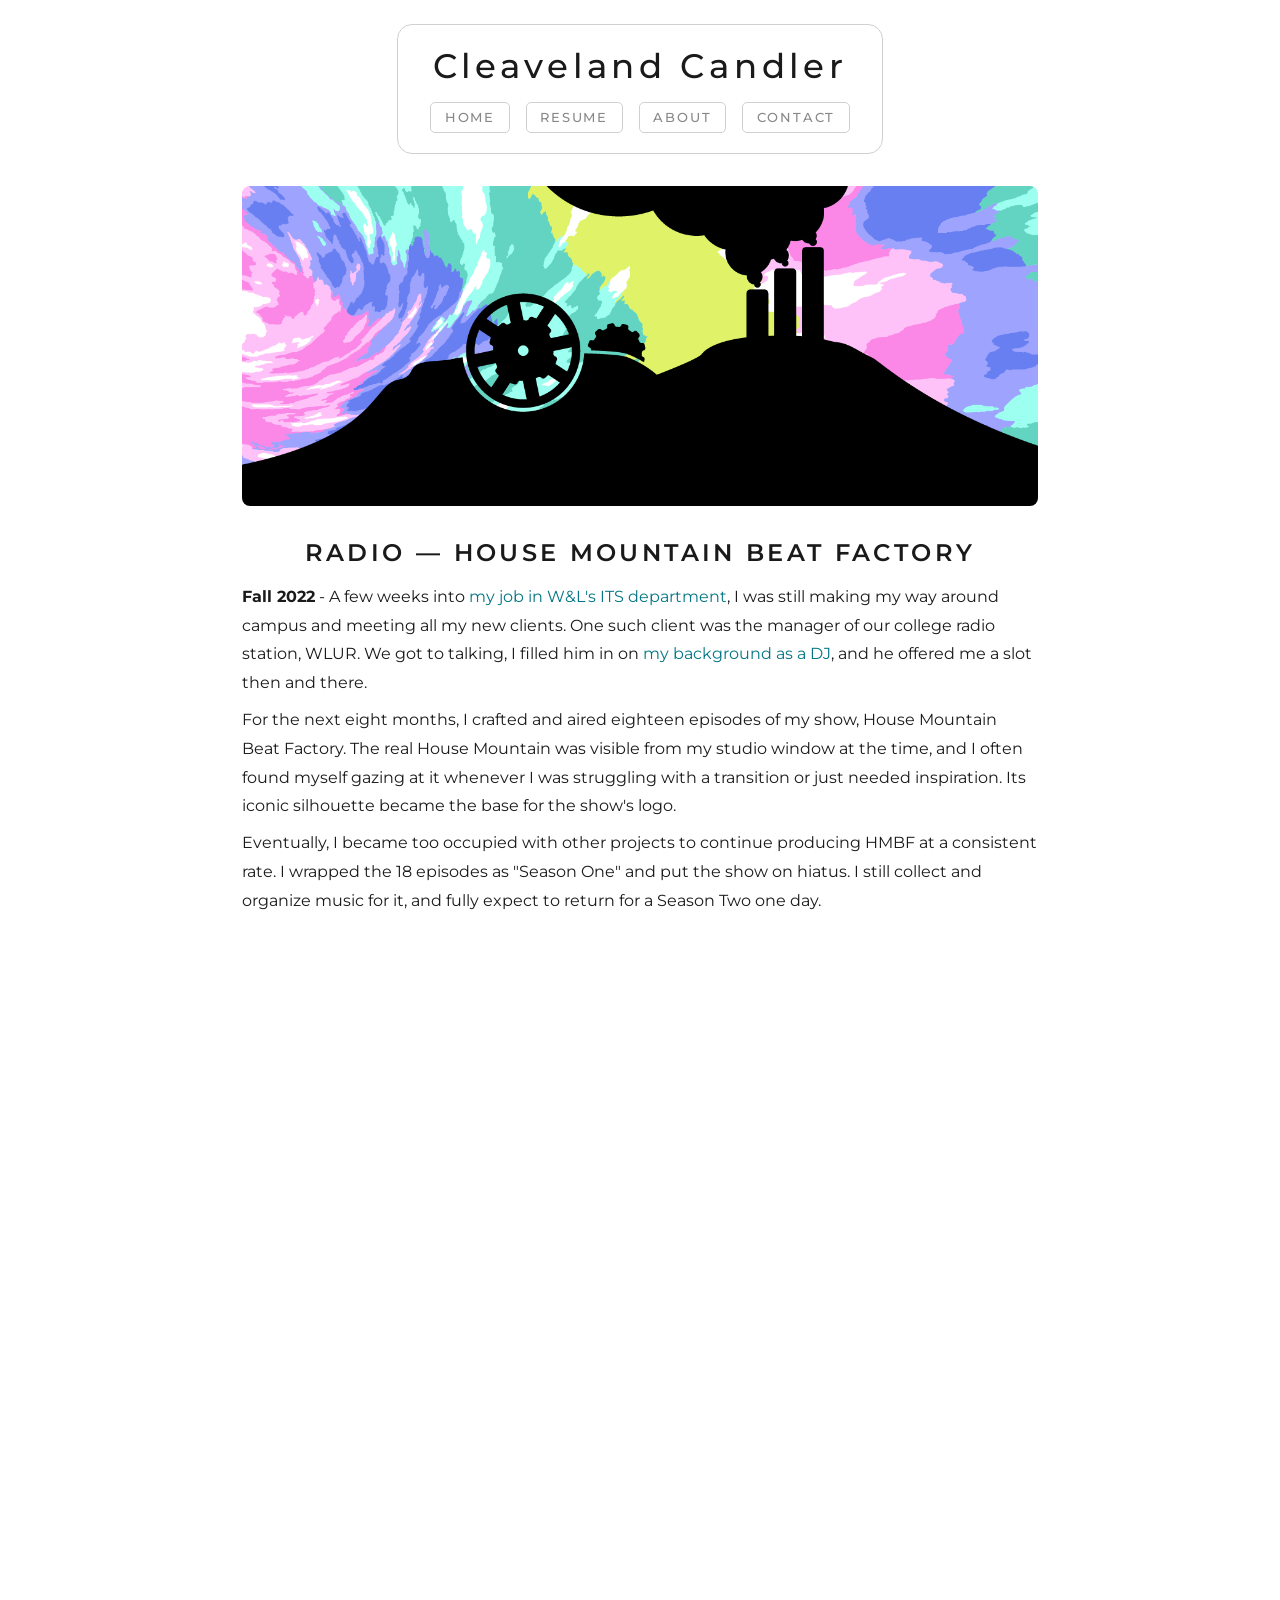
<file: projects/radio/index.html>
<!doctype html>
<html lang="en">
  <head>
    <meta charset="UTF-8" />
    <meta name="viewport" content="width=device-width, initial-scale=1.0" />

    <title>CleaveTech - Radio</title>
    <meta
      name="description"
      content="Carefully curated, tastefully arranged electronic music on the radio."
    />

    <link rel="icon" href="../../favicon.ico" sizes="32x32" />
    <link rel="icon" href="../../icon.svg" type="image/svg+xml" />
    <link rel="apple-touch-icon" href="../../apple-touch-icon.png" />

    <meta name="theme-color" content="#037585" />

    <meta property="og:title" content="CleaveTech - Radio" />
    <meta
      property="og:description"
      content="Carefully curated, tastefully arranged electronic music on the radio."
    />
    <meta property="og:url" content="https://cleavetech.com/projects/radio/" />
    <meta property="og:type" content="website" />

    <link rel="canonical" href="https://cleavetech.com/projects/radio/" />

    <link rel="stylesheet" href="../../src/styles/tokens.css" />
    <link rel="stylesheet" href="../../src/styles/main.css" />
    <link rel="stylesheet" href="../../src/styles/content.css" />

    <script src="../../src/js/header.js" defer></script>
  </head>
  <body>
    <div id="site-header"></div>

    <main class="content">
      <div class="content__banner">
        <img
          class="content__banner-img--radio"
          src="../../src/assets/img/radio-banner.png"
          alt="House Mountain Beat Factory logo"
        />
      </div>
      <h1 class="content__title">Radio — House Mountain Beat Factory</h1>

      <section class="content__intro">
        <p class="content__intro-body">
          <b>Fall 2022</b> - A few weeks into <a href="/projects/it-support">my job in W&L's ITS department</a>, I was
          still making my way around campus and meeting all my new clients. One such client was the manager of our
          college radio station, WLUR. We got to talking, I filled him in on
          <a href="/projects/disk-jockey">my background as a DJ</a>, and he offered me a slot then and there.
        </p>
        <p class="content__intro-body">
          For the next eight months, I crafted and aired eighteen episodes of my show, House Mountain Beat Factory. The
          real House Mountain was visible from my studio window at the time, and I often found myself gazing at it
          whenever I was struggling with a transition or just needed inspiration. Its iconic silhouette became the base
          for the show's logo.
        </p>
        <p class="content__intro-body">
          Eventually, I became too occupied with other projects to continue producing HMBF at a consistent rate. I
          wrapped the 18 episodes as "Season One" and put the show on hiatus. I still collect and organize music for it,
          and fully expect to return for a Season Two one day.
        </p>
      </section>

      <div class="content__embed-wrap">
        <iframe
          class="content__embed"
          title="House Mountain Beat Factory — Season One"
          src="https://w.soundcloud.com/player/?url=https%3A//api.soundcloud.com/playlists/1569976456&color=%23037585&auto_play=false&hide_related=true&show_comments=false&show_user=true&show_reposts=false&show_teaser=false&visual=false"
          loading="lazy"
          allow="autoplay"
        ></iframe>
      </div>
    </main>
  </body>
</html>
</file>
<file: src/styles/tokens.css>
/* ============================================================
   tokens.css — Design tokens for cleavetech.com
   All colors, typography, and spacing in one place.
   ============================================================ */

@import url('https://fonts.googleapis.com/css2?family=Montserrat:wght@300;400;500;600&display=swap');

:root {

  /* --- Colors --- */
  --color-bg:          #ffffff;
  --color-text:        #1a1a1a;
  --color-text-muted:  #888888;
  --color-border:      #d0d0d0;
  --color-surface:     #f8f8f8;
  --color-accent:      #037585;

  /* --- Typography --- */
  --font-primary: 'Montserrat', sans-serif;

  --font-size-xs:   0.625rem;   /* 10px */
  --font-size-sm:   0.6875rem;  /* 11px */
  --font-size-base: 0.8125rem;  /* 13px */
  --font-size-md:   1rem;       /* 16px */
  --font-size-lg:  1.5rem;     /* 24px */
  --font-size-xl:   2.1rem;       /* ??px */

  --font-weight-light:    300;
  --font-weight-regular:  400;
  --font-weight-medium:   500;
  --font-weight-semibold: 600;

  --letter-spacing-wide:   0.14em;
  --letter-spacing-wider:  0.18em;

  /* --- Transitions --- */
  --transition-fast:   0.2s ease;
  --transition-base:   0.25s ease;
  --transition-slow:   0.38s ease;

}
</file>
<file: src/styles/main.css>
/* ============================================================
   main.css — Sitewide base styles for cleavetech.com
   Depends on tokens.css being loaded first.
   ============================================================ */

/* --- Reset & Base --- */

*,
*::before,
*::after {
  box-sizing: border-box;
  margin: 0;
  padding: 0;
}

body {
  opacity: 0;
  transition: opacity 0.3s ease;
  background-color: var(--color-bg);
  color: var(--color-text);
  font-family: var(--font-primary);
  font-size: var(--font-size-md);
  font-weight: var(--font-weight-regular);
  -webkit-font-smoothing: antialiased;
}

body.ready {
  opacity: 1;
}

a {
  color: var(--color-accent);
  text-decoration: none;
  transition: opacity var(--transition-fast);
}

a:hover {
  opacity: 0.75;
}

/* --- Site Header --- */

.landing__header {
  background: var(--color-bg);
  display: flex;
  flex-direction: column;
  align-items: center;
  gap: 0;
  margin-bottom: 0rem;
  border: 1px solid var(--color-border);
  border-radius: 15px;
  padding: 1.25rem 2rem;
  width: fit-content;
  margin-inline: auto;
  margin-top: 1.5rem;
}

.landing__header-group {
  position: sticky;
  top: 1.5rem;
  z-index: 100;
  display: flex;
  flex-direction: column;
  align-items: center;
  gap: 1.5rem;
}

.landing__title {
  font-size: var(--font-size-xl);
  font-weight: var(--font-weight-medium);
  letter-spacing: var(--letter-spacing-wide);
  text-transform: none;
  color: var(--color-text);
  margin-bottom: 1rem;
  user-select: none;
}

.landing__nav {
  display: flex;
  gap: 1rem;
}

.landing__nav-link {
  font-size: var(--font-size-base);
  font-weight: var(--font-weight-medium);
  letter-spacing: var(--letter-spacing-wide);
  text-transform: uppercase;
  color: var(--color-text-muted);
  text-decoration: none;
  border: 1px solid var(--color-border);
  padding: 0.4rem 0.85rem;
  border-radius: 5px;
  transition:
    color var(--transition-base),
    border-color var(--transition-base);
}

.landing__nav-link:hover {
  color: var(--color-accent);
  border-color: var(--color-accent);
}

.landing__nav-link.active {
  color: var(--color-accent);
  border-color: var(--color-accent);
}
</file>
<file: src/styles/home.css>
/* ============================================================
   home.css — Homepage-specific styles for cleavetech.com
   Depends on tokens.css and main.css being loaded first.
   ============================================================ */

/* --- Homepage overflow lock --- */

body {
  overflow: hidden;
}

/* --- Landing Page Layout --- */

.landing {
  display: flex;
  flex-direction: column;
  align-items: center;
  justify-content: center;
  min-height: 100svh;
  padding: 2rem 1rem 3rem;
}

/* --- Page Title --- */

.landing__page-title {
  position: fixed;
  bottom: 1.5rem;
  left: 50%;
  transform: translateX(-50%);
  font-size: var(--font-size-lg);
  font-weight: var(--font-weight-regular);
  letter-spacing: var(--letter-spacing-wide);
  text-transform: uppercase;
  color: var(--color-text-muted);
}

/* --- SVG Canvas --- */

.portfolio-svg {
  width: 100%;
  max-width: min(1280px, calc((100svh - 120px) * 640 / 480));
  height: auto;
  overflow: visible;
  transform: translateY(-2rem);
}

/* --- Connecting Lines --- */

.conn-line {
  stroke: var(--color-border);
  stroke-width: 1.5;
  opacity: 0;
  transition: opacity var(--transition-slow), stroke var(--transition-base);
}

.conn-line.hovered {
  stroke: var(--color-accent);
}

/* --- Discipline Buttons --- */

.disc-btn {
  cursor: pointer;
}

.disc-circle {
  fill: var(--color-bg);
  stroke: var(--color-text);
  stroke-width: 1.5;
  transition:
    fill var(--transition-base),
    stroke var(--transition-base),
    stroke-width var(--transition-base);
}

.disc-btn:hover .disc-circle {
  stroke: var(--color-accent);
  stroke-width: 2;
}

.disc-btn.active .disc-circle {
  fill: var(--color-accent);
  stroke: var(--color-accent);
}

.disc-label {
  font-family: var(--font-primary);
  font-size: 9.5px;
  font-weight: var(--font-weight-semibold);
  letter-spacing: var(--letter-spacing-wide);
  text-transform: uppercase;
  fill: var(--color-text);
  text-anchor: middle;
  dominant-baseline: middle;
  pointer-events: none;
  transition: fill var(--transition-base);
}

.disc-btn:hover:not(.active) .disc-label {
  fill: var(--color-accent);
}

.disc-btn.active .disc-label {
  fill: var(--color-bg);
}

/* --- Project Icon Wrappers --- */

.proj-wrapper {
  /* Positioned and animated by main.js */
}

.proj-icon {
  cursor: pointer;
}

.proj-circle {
  fill: var(--color-surface);
  stroke: var(--color-border);
  stroke-width: 1;
  transition:
    fill var(--transition-fast),
    stroke var(--transition-fast),
    stroke-width var(--transition-fast);
}

.proj-icon:hover .proj-circle {
  fill: var(--color-bg);
  stroke: var(--color-accent);
  stroke-width: 1.5;
}

.proj-icon-glyph {
  pointer-events: none;
}

.proj-icon-glyph * {
  fill: none;
  stroke: var(--color-text-muted);
  transition: stroke var(--transition-fast);
}

.proj-icon:hover .proj-icon-glyph * {
  stroke: var(--color-accent);
}

/* --- Arc Labels --- */

.arc-label {
  font-family: var(--font-primary);
  font-size: 7.5px;
  font-weight: var(--font-weight-regular);
  letter-spacing: 0.1em;
  text-transform: uppercase;
  fill: var(--color-accent);
  pointer-events: none;
  transition: opacity var(--transition-fast);
}
</file>
<file: src/styles/content.css>
/* ============================================================
   content.css — Shared styles for content pages
   (About, Projects, etc.)
   Depends on tokens.css and main.css being loaded first.
   ============================================================ */

/* --- Page Wrapper --- */

.content {
  max-width: 860px;
  margin-inline: auto;
  padding: 2rem 2rem 6rem;
  display: flex;
  flex-direction: column;
  gap: 4rem;
}

/* --- Hero --- */

.content__hero {
  display: flex;
  flex-direction: column;
  align-items: center;
  gap: 2rem;
}

.content__hero-body {
  display: flex;
  flex-direction: column;
  gap: 1.5rem;
  width: 100%;
  margin-top: -2rem;
}

.content__photo {
  width: 180px;
  height: 180px;
  object-fit: cover;
  flex-shrink: 0;
  border: 1px solid var(--color-border);
}

/* About-specific: circular crop */
.content__photo--round {
  border-radius: 50%;
}

/* --- Disciplines Line --- */

.content__disciplines {
  font-size: var(--font-size-base);
  font-weight: var(--font-weight-medium);
  letter-spacing: var(--letter-spacing-wide);
  color: var(--color-accent);
  text-transform: uppercase;
}

/* --- Section Titles --- */

.content__section-title {
  font-size: var(--font-size-base);
  font-weight: var(--font-weight-semibold);
  letter-spacing: var(--letter-spacing-wide);
  text-transform: uppercase;
  color: var(--color-accent);
  margin-bottom: 0.5rem;
}

/* --- Body Text --- */

.content__section-body {
  font-size: var(--font-size-md);
  font-weight: var(--font-weight-light);
  color: var(--color-text);
  line-height: 1.8;
  margin-bottom: 1.25rem;
}

/* --- Footer Strip --- */

.content__footer {
  border-top: 1px solid var(--color-border);
  padding-top: 2rem;
  text-align: center;
}

.content__footer-line {
  font-size: var(--font-size-sm);
  font-weight: var(--font-weight-medium);
  letter-spacing: var(--letter-spacing-wider);
  text-transform: uppercase;
  color: var(--color-text-muted);
}

/* --- Project Pages --- */

.content__banner {
  width: 100%;
  height: 320px;
  overflow: hidden;
  border-radius: 8px;
}

.content__banner-img {
  width: 100%;
  height: 100%;
  object-fit: cover;
  object-position: center 80%;
}

.content__banner-img--radio {
  width: 100%;
  height: 100%;
  object-fit: cover;
  object-position: center 80%;
}

.content__title {
  font-size: var(--font-size-lg);
  font-weight: var(--font-weight-semibold);
  letter-spacing: var(--letter-spacing-wide);
  text-transform: uppercase;
  color: var(--color-text);
  text-align: center;
  margin-top: -2rem;
}

.content__intro {
  display: flex;
  flex-direction: column;
  gap: 0.5rem;
  margin-top: -3rem;
}

.content__intro-body {
  font-size: var(--font-size-md);
  font-weight: var(--font-weight-regular);
  color: var(--color-text);
  line-height: 1.8;
}

/* --- Collapsible Sections --- */

.content__body {
  display: flex;
  flex-direction: column;
  gap: 0.5rem;
}

.collapsible {
  border: 1px solid var(--color-border);
  border-radius: 8px;
  overflow: hidden;
}

.collapsible__trigger {
  width: 100%;
  display: flex;
  align-items: center;
  justify-content: space-between;
  padding: 1rem 1.25rem;
  background: none;
  border: none;
  cursor: pointer;
  font-family: var(--font-primary);
  font-size: var(--font-size-base);
  font-weight: var(--font-weight-semibold);
  letter-spacing: var(--letter-spacing-wide);
  text-transform: uppercase;
  color: var(--color-text);
  text-align: left;
  transition: color var(--transition-base);
}

.collapsible__trigger:hover {
  color: var(--color-accent);
}

.collapsible__trigger.open {
  color: var(--color-accent);
}

.collapsible__panel {
  max-height: 0;
  overflow: hidden;
  transition: max-height var(--transition-slow);
  padding: 0 1.25rem;
}

.collapsible__panel.open {
  max-height: 2000px;
  padding: 0 1.25rem;
}

.collapsible__body {
  font-size: var(--font-size-md);
  font-weight: var(--font-weight-regular);
  color: var(--color-text);
  line-height: 1.8;
  margin-bottom: 1rem;
}

.collapsible__list {
  padding-left: 1.25rem;
  margin-bottom: 1rem;
  display: flex;
  flex-direction: column;
  gap: 0.75rem;
}

.collapsible__list li {
  font-size: var(--font-size-md);
  font-weight: var(--font-weight-regular);
  color: var(--color-text);
  line-height: 1.8;
}

.collapsible__sublist {
  padding-left: 1.25rem;
  margin-top: 0.5rem;
  display: flex;
  flex-direction: column;
  gap: 0.25rem;
  list-style-type: disc;
}

.content__embed-wrap {
  width: 100%;
  max-width: 1000px;
  margin-inline: auto;
  border-radius: 8px;
  overflow: hidden;
  margin-top: -2rem;
  margin-bottom: -2rem;
}

.content__embed {
  display: block;
  width: 100%;
  aspect-ratio: 1 / 1;
  border: 0;
}

/* --- Inline Figures --- */

.content__figure {
  display: flex;
  flex-direction: column;
  gap: 0.5rem;
}

.content__figure-img {
  width: 100%;
  height: auto;
  display: block;
  border-radius: 8px;
}

.content__figure-caption {
  font-size: var(--font-size-sm);
  color: var(--color-text-muted);
  text-align: center;
}
</file>
